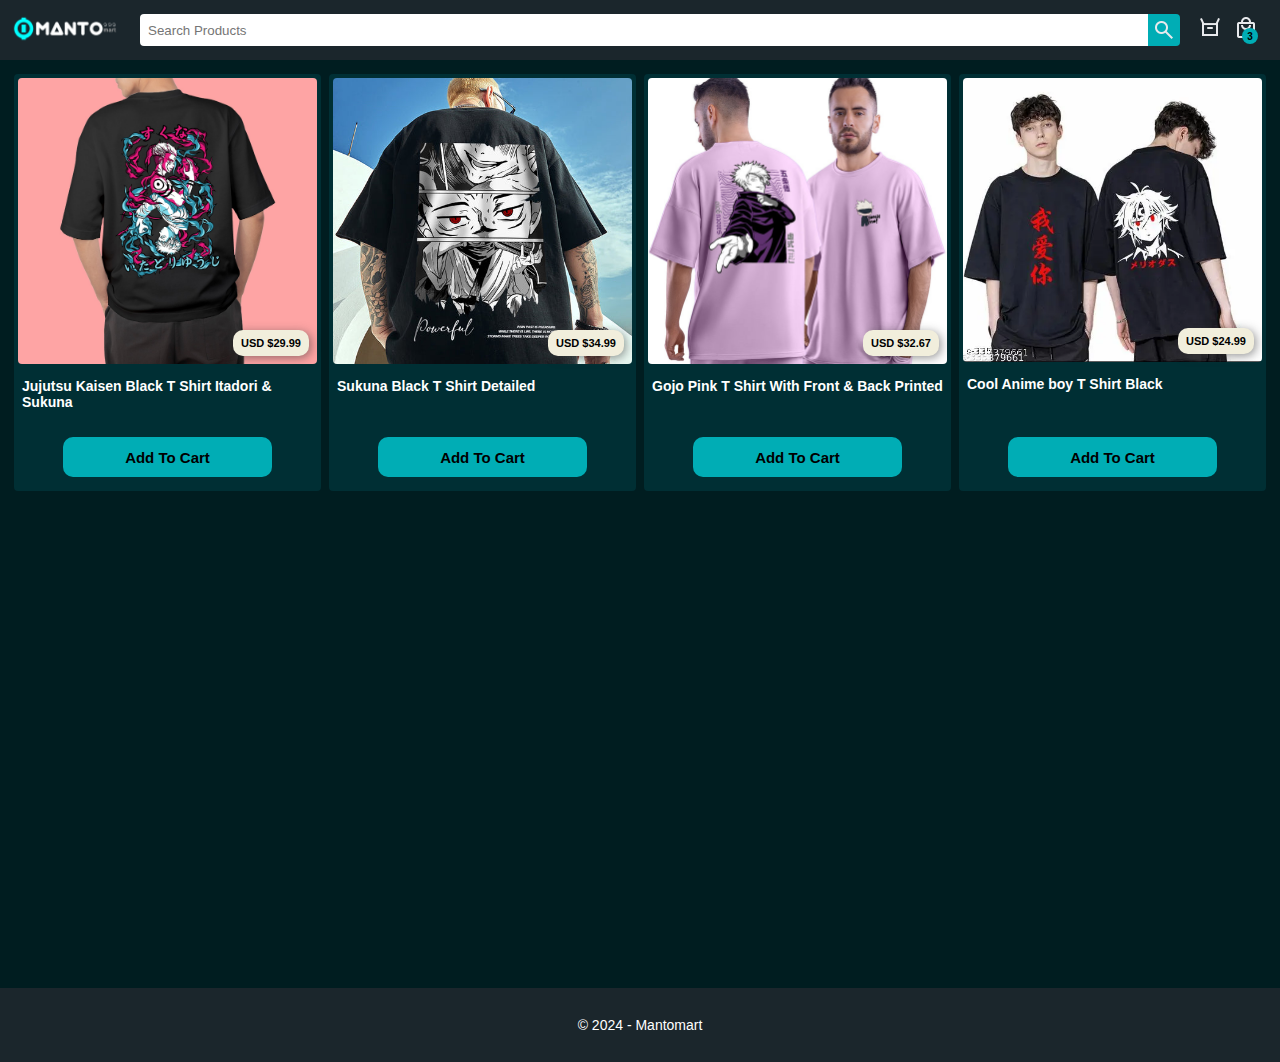
<file: index.html>
<!DOCTYPE html>
<html>
<head>
  <meta charset="UTF-8">
  <meta name="viewport" content="width=device-width, initial-scale=1">
  <title>Mantomart</title>
  <link rel="stylesheet" href="styles/main.css">
  <link rel="stylesheet" href="styles/header.css">
  <link rel="stylesheet" href="styles/footer.css">
</head>
<body>
<header class="header">
</header>
<main>
  
  <div class="products_container">
  </div>
  
</main>
<footer class="footer">
</footer>
<script type="module" src="scripts/header.js"></script>
<script src="scripts/footer.js"></script>
<script type="module" src="scripts/main.js"></script>
</body>
</html>
</file>
<file: styles/main.css>
/* @import url('https://fonts.googleapis.com/css2?family=Poppins:ital,wght@0,100;0,200;0,300;0,400;0,500;0,600;0,700;0,800;0,900;1,100;1,200;1,300;1,400;1,500;1,600;1,700;1,800;1,900&display=swap'); */



* {
  margin: 0;
  padding: 0;
  font-family: Poppins, Segoe UI, Tahoma, sans-serif;
}


:root{
  --nav-color: #1B262C;
  --text-color: #FFFFFF;
  --accent-color: #F1EEDC;
  --body-color: #001D20;
  --button-color: #00ADB5;
  --highlighted-div: #002F34;
  
  --button-hover-color: #00868D;
  --blank-button-hover: #263841;
}


main {
  min-height: 100vh;
  background-color: var(--body-color);
  padding: 14px;
}

@media (max-width: 600px) {
  main {
    padding: 10px 4px 10px 4px;
  }
}


/* products */

.products_container {
  display: grid;
  grid-template-columns: 1fr 1fr;
  justify-content: center;
  gap: 8px;
}

@media (min-width: 900px) {
  .products_container {
    grid-template-columns: 1fr 1fr 1fr 1fr;
  }
}

.product {
  padding: 4px;
  display: flex;
  flex-direction: column;
  background-color: var(--highlighted-div);
  border-radius: 4px;
  
}

.product_img_and_price_container {
  height: 70%;
  position: relative;
}

.product_img {
  width: 100%;
  height: 100%;
  border-radius: 4px;
  overflow: hidden;
  object-fit: cover;
}

.price_container {
  position: absolute;
  right: 8px;
  bottom: 8px;
  height: 22px;
  padding: 2px 8px 2px 8px;
  border-radius: 10px;
  background-color: var(--accent-color);
  display: flex;
  justify-content: center;
  align-items: center;
  box-shadow: 2px 2px 10px rgba(49, 49, 49, 0.5);
}

.price {
  font-size: 11px;
  font-weight: bolder;
}


.product_name_container {
  margin: 14px 4px 10px 4px;
  height: 100%;
}

.product_name {
  color: var(--text-color);
  font-size: 14px;
  font-weight: bold;
}

.add_cart_btn_container {
  display: flex;
  justify-content: center;
  align-items: center;
  margin: 0 0 10px 0;
}

.add_cart_btn {
  height: 40px;
  width: 70%;
  border: none;
  background-color: var(--button-color);
  border-radius: 10px;
  font-size: 12px;
  font-weight: bolder;
  cursor: pointer;
  transition: 0.3s ease;
}

@media (min-width: 650px) {
  .add_cart_btn {
    font-size: 15px;
  }
}

.add_cart_btn:hover {
  background-color: var(--button-hover-color);
  color: var(--text-color);
}
</file>
<file: styles/header.css>
header {
  height: 60px;
  width: 100%;
  background-color: var(--nav-color);
  
  display: flex;
  align-items: center;
}

.logo_div {
  margin: 0 10px 0 10px;
  width: 120px;
  cursor: pointer;
}

.logo {
  width: 100%;
}

.search_bar {
  position: relative;
  padding-right: 32px;
  
  display: flex;
  align-items: center;
  flex: 1;
}

.input_search_cont {
  display: flex;
  align-items: center;
  width: 100%;
}

.input_search {
  height: 32px;
  width: 50px;
  outline: none;
  border: none;
  flex: 1;
  padding: 0 8px 0 8px;
  border-radius: 4px 0 0 4px;
}

.search_btn {
  position: absolute;
  height: 32px;
  width: 32px;
  right: 0;
  border: none;
  
  background-color: var(--button-color);
  border-radius: 0 4px 4px 0;
  display: flex;
  justify-content: center;
  align-items: center;
  cursor: pointer;
}

.search_btn:hover {
  background-color: var(--button-hover-color)
}

.search_icon {
  height: 24px;
}


.buttons {
  display: flex;
  margin: 0 10px 0 10px;
  width: 80px;
}

.orders, .cart {
  width: 30%;
  border-radius: 4px;
  padding: 4px;
  margin-left: 4px;
  cursor: pointer;
}

.orders:hover, .cart:hover {
  background-color: var(--blank-button-hover);
}


.orders_icon, .cart_icon {
  width: 100%;
}



.cart {
  position: relative;
}

.cart_item_count_container {
  height: 16px;
  width: 16px;
  background-color: var(--button-color);
  border-radius: 50%;
  display: flex;
  justify-content: center;
  align-items: center;
  position: absolute;
  bottom: 4px;
  right: 4px;
}

.cart_item_count {
  font-size: 10px;
  font-weight: bold;
}
</file>
<file: styles/footer.css>
footer {
  height: 74px;
  background-color: var(--nav-color);
  
  display: flex;
  justify-content: center;
  align-items: center;
}

.band_text {
  color: var(--text-color);
  font-size: 14px;
}
</file>
